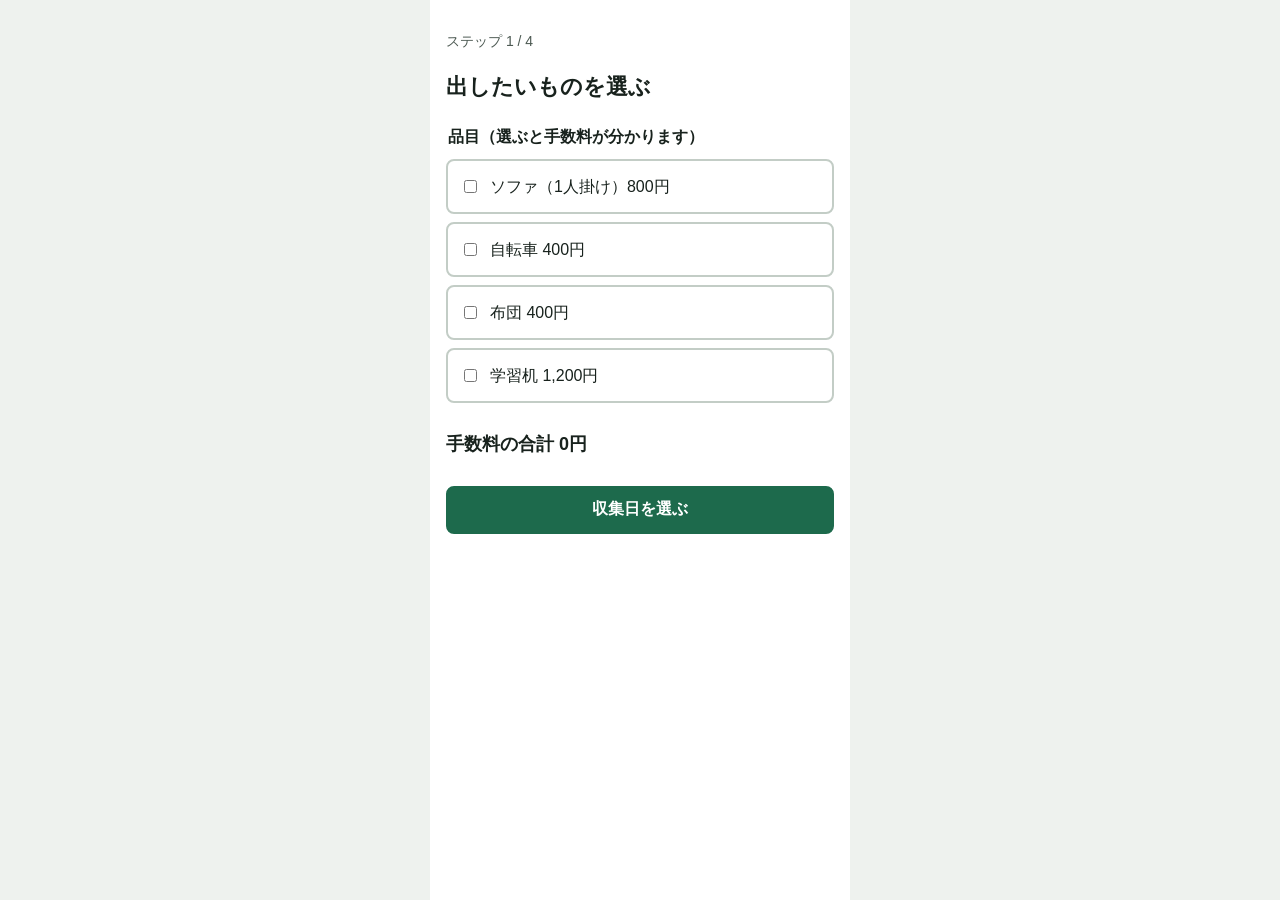
<file: gomi/index.html>
<!doctype html>
<html lang="ja">
<head>
<meta charset="utf-8">
<meta name="viewport" content="width=device-width, initial-scale=1">
<title>みどり市 粗大ごみ受付</title>
<style>
  body { margin: 0; background: #eef2ee; color: #18221d; font-family: "BIZ UDPGothic", sans-serif; line-height: 1.7; }
  main { max-width: 420px; min-height: 100vh; margin: 0 auto; padding: 16px; box-sizing: border-box; background: #fff; }
  h1 { font-size: 22px; margin-top: 0; }
  .step { color: #4c5952; font-size: 14px; }

  /* キーボード操作中の位置見せる */
  :focus-visible { outline: 3px solid #1747c9; outline-offset: 2px; }

  fieldset { border: 0; padding: 0; margin: 0 0 16px; }
  legend { font-weight: bold; margin-bottom: 8px; }
  /* 選択肢はタップしやすいよう、枠全体を押せるように */
  .card { display: flex; gap: 10px; padding: 12px; margin-bottom: 8px; border: 2px solid #c3cdc6; border-radius: 8px; }
  .card:has(input:checked) { border-color: #1d6a4c; background: #dcebe2; }
  .card:has(input:disabled) { color: #4c5952; border-style: dashed; }

  .field { margin-bottom: 16px; }
  .field label { display: block; font-weight: bold; }
  input[type=text], input[type=tel] { width: 100%; box-sizing: border-box; padding: 10px; font-size: 16px; border: 2px solid #4c5952; border-radius: 8px; }
  [aria-invalid="true"] { border-color: #b42318 !important; background: #fbe9e7; }
  .error { color: #b42318; font-weight: bold; margin: 4px 0; }

  .total { font-size: 18px; font-weight: bold; }
  button { width: 100%; min-height: 48px; margin-top: 8px; font-size: 16px; font-weight: bold; border: 2px solid #1d6a4c; border-radius: 8px; background: #1d6a4c; color: #fff; }
  button.back { background: #fff; color: #1d6a4c; }
  .receipt { font-size: 28px; font-weight: bold; letter-spacing: 2px; text-align: center; border: 2px solid #18221d; border-radius: 8px; padding: 12px; }
</style>
</head>
<body>
<main>

  <!-- 画面1の品目を選ぶ -->
  <section id="screen1">
    <p class="step">ステップ 1 / 4</p>
    <h1 tabindex="-1">出したいものを選ぶ</h1>
    <fieldset>
      <legend>品目（選ぶと手数料が分かります）</legend>
      <label class="card"><input type="checkbox" name="item" data-fee="800"> ソファ（1人掛け）800円</label>
      <label class="card"><input type="checkbox" name="item" data-fee="400"> 自転車 400円</label>
      <label class="card"><input type="checkbox" name="item" data-fee="400"> 布団 400円</label>
      <label class="card"><input type="checkbox" name="item" data-fee="1200"> 学習机 1,200円</label>
    </fieldset>
    <!-- aria-live：合計が変わると読み上げソフトが自動で読む -->
    <p class="total" aria-live="polite">手数料の合計 <span id="total">0</span>円</p>
    <p class="error" id="error1"></p>
    <button onclick="next1()">収集日を選ぶ</button>
  </section>

  <!-- 画面2の収集日を選ぶ -->
  <section id="screen2" hidden>
    <p class="step">ステップ 2 / 4</p>
    <h1 tabindex="-1">収集日を選ぶ</h1>
    <fieldset>
      <legend>収集日（申し込みは3日前の17時まで）</legend>
      <label class="card"><input type="radio" name="date" value="11月4日（水）"> 11月4日（水）</label>
      <!-- 満員の日は消さずに、文字で理由を書く（色だけで伝えない） -->
      <label class="card"><input type="radio" name="date" disabled> 11月11日（水）受付終了（満）</label>
      <label class="card"><input type="radio" name="date" value="11月18日（水）"> 11月18日（水）</label>
    </fieldset>
    <p class="error" id="error2"></p>
    <button onclick="next2()">申込者の入力へ</button>
    <button class="back" onclick="show('screen1')">戻る</button>
  </section>

  <!-- 画面3の申込者の情報 -->
  <section id="screen3" hidden>
    <p class="step">ステップ 3 / 4</p>
    <h1 tabindex="-1">申込者の情報を入力</h1>
    <div class="field">
      <label for="name">氏名（必須）</label>
      <!-- aria-describedby：入力欄とエラー文をつなげ、一緒に読み上げる -->
      <input type="text" id="name" autocomplete="name" aria-describedby="name-error">
      <p class="error" id="name-error"></p>
    </div>
    <div class="field">
      <label for="tel">電話番号（必須・ハイフンはあってもなくても可）</label>
      <input type="tel" id="tel" autocomplete="tel" aria-describedby="tel-error">
      <p class="error" id="tel-error"></p>
    </div>
    <button onclick="next3()">確認画面へ</button>
    <button class="back" onclick="show('screen2')">戻る</button>
  </section>

  <!-- 画面4確認 -->
  <section id="screen4" hidden>
    <p class="step">ステップ 4 / 4</p>
    <h1 tabindex="-1">内容を確認する</h1>
    <p>まだ申し込みは完了していません。</p>
    <p>手数料：<span id="c-total"></span>円</p>
    <p>収集日：<span id="c-date"></span></p>
    <p>氏名：<span id="c-name"></span></p>
    <p>電話番号：<span id="c-tel"></span></p>
    <!-- 「送信」ではなく、押した結果が分かる言葉にする -->
    <button onclick="submitForm()">この内容で申し込む</button>
    <button class="back" onclick="show('screen3')">修正する</button>
  </section>

  <!-- 画面5完了 -->
  <section id="screen5" hidden>
    <h1 tabindex="-1">申し込みが完了しました</h1>
    <p>受付番号（手数料券に書きます）</p>
    <p class="receipt" id="receipt"></p>
    <p>このあとすること</p>
    <ol>
      <li>コンビニで手数料券を <span id="d-total"></span>円分買う</li>
      <li>券に受付番号を書いて、品目に貼る</li>
      <li><span id="d-date"></span>の朝8時30分までに出す</li>
    </ol>
  </section>

</main>

<script>
  // 画面を切り替えて、見出しにフォーカスを移す
  // （読み上げソフトの利用者にも、画面が変わったことが伝わる）
  function show(id) {
    document.querySelectorAll('section').forEach(s => s.hidden = true);
    const screen = document.getElementById(id);
    screen.hidden = false;
    screen.querySelector('h1').focus();
  }

  // 選んだ品目の手数料を合計する
  function getTotal() {
    let sum = 0;
    document.querySelectorAll('input[name=item]:checked').forEach(item => {
      sum += Number(item.dataset.fee);
    });
    return sum;
  }

  // 品目を選ぶたびに合計を更新する
  document.querySelectorAll('input[name=item]').forEach(item => {
    item.addEventListener('change', () => {
      document.getElementById('total').textContent = getTotal().toLocaleString();
    });
  });

  // 入力欄をチェックして、エラーなら理由表示
  function check(id, isValid, message) {
    document.getElementById(id).setAttribute('aria-invalid', !isValid);
    document.getElementById(id + '-error').textContent = isValid ? '' : message;
    return isValid;
  }

  // 画面1 → 2
  function next1() {
    if (getTotal() === 0) {
      document.getElementById('error1').textContent = '出したいものを1つ以上選んでください';
      return;
    }
    document.getElementById('error1').textContent = '';
    show('screen2');
  }

  // 画面2 → 3
  function next2() {
    if (!document.querySelector('input[name=date]:checked')) {
      document.getElementById('error2').textContent = '収集日を選んでください';
      return;
    }
    document.getElementById('error2').textContent = '';
    show('screen3');
  }

  // 画面3 → 4
  function next3() {
    const name = document.getElementById('name').value.trim();
    const tel = document.getElementById('tel').value.replace(/-/g, '');

    const nameOk = check('name', name !== '', '氏名を入力してください');
    const telOk = check('tel', /^0\d{9,10}$/.test(tel), '電話番号は0から始まる10桁か11桁で入力してください');

    // エラーがあれば、最初のエラー欄にフォーカスを移す
    if (!nameOk) { document.getElementById('name').focus(); return; }
    if (!telOk) { document.getElementById('tel').focus(); return; }

    // 確認画面に内容を入れる
    const date = document.querySelector('input[name=date]:checked').value;
    document.getElementById('c-total').textContent = getTotal().toLocaleString();
    document.getElementById('c-date').textContent = date;
    document.getElementById('c-name').textContent = name;
    document.getElementById('c-tel').textContent = tel;
    show('screen4');
  }

  // 申し込み → 完了画面
  function submitForm() {
    const number = Math.floor(Math.random() * 9000) + 1000;
    document.getElementById('receipt').textContent = 'R8-' + number;
    document.getElementById('d-total').textContent = getTotal().toLocaleString();
    document.getElementById('d-date').textContent = document.querySelector('input[name=date]:checked').value;
    show('screen5');
  }
</script>
</body>
</html>
</file>
